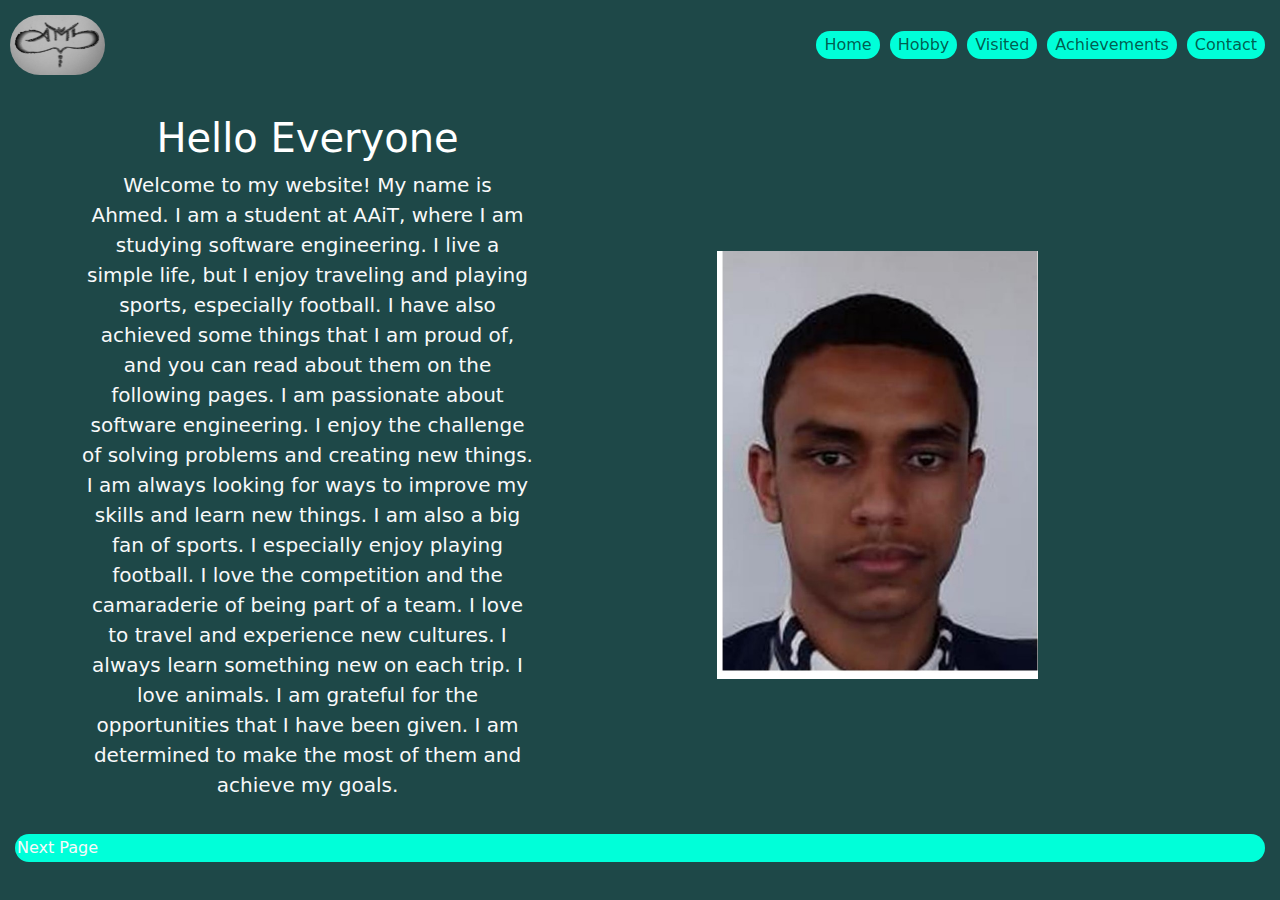
<file: src/index.html>
<!DOCTYPE html>
<html lang="en">
<head>
    <meta charset="UTF-8">
    <meta name="viewport" content="width=device-width, initial-scale=1.0">
    <title>Hobby Page</title>
    <link rel="stylesheet" href="../assets/main.css">
    <style>
        .header {
            background-color: #f8f9fa; 
            padding: 10px;
        }

        .footerall {
            background-color: #f8f9fa;
            padding: 10px;
            
        }

        .header__logo{
            border-radius: 50px;
        }

        
        .navbar-nav {
            margin-left: auto;
        }

        .nav-link {
            background-color: #00ffd9;
            padding: 2px;
            margin: 5px;
            border-radius: 50px;
        }

        .nav-link:hover {
            background-color: #28a745;
        }


    .content__title {
        text-align: center;
    }
    .content__text {
        margin-right: 45%;
    }

    @media (max-width: 768px) {
        .content__image {
            width: 100%;
            float: none;
            margin-right: 0;
            margin-bottom: 20px;
        }
        .content__text {
            margin-left: 0;
        }
    }

    </style>
</head>
<body class="bg-primary text-light" >
    <header class="header navbar navbar-expand-lg navbar-light bg-primary">
        <a href="#" class="navbar-brand">
            <img src="images/logo2.png" class="header__logo w-25" alt="Logo">
        </a>
        <button class="navbar-toggler" type="button" data-toggle="collapse" data-target="#navbarNav" aria-controls="navbarNav" aria-expanded="false" aria-label="Toggle navigation">
            <span class="navbar-toggler-icon"></span>
        </button>
        <div class="collapse navbar-collapse" id="navbarNav">
            <ul class="navbar-nav">
                <li class="nav-item">
                    <a href="index.html" class="nav-link">Home</a>
                </li>
                <li class="nav-item">
                    <a href="hobby.html" class="nav-link">Hobby</a>
                </li>
                <li class="nav-item">
                    <a href="travel.html" class="nav-link">Visited</a>
                </li>
                <li class="nav-item">
                    <a href="achievment.html" class="nav-link">Achievements</a>
                </li>
                <li class="nav-item">
                    <a href="contact.html" class="nav-link">Contact</a>
                </li>
                
                
                
                
            </ul>
        </div>
    </header>

   


    <div class="container  text-center mt-4">
        <div class="row align-items-center ">
            <div class="col-md-5">
                    
                <h1 class="h1 text-white">Hello Everyone</h1>
                <p class="lead">
                    Welcome to my website!
                    My name is Ahmed. I am a student at AAiT, where I am studying software engineering. I live a simple life, but I enjoy traveling and playing sports, especially football. I have also achieved some things that I am proud of, and you can read about them on the following pages.
                    I am passionate about software engineering. I enjoy the challenge of solving problems and creating new things. I am always looking for ways to improve my skills and learn new things.
                    I am also a big fan of sports. I especially enjoy playing football. I love the competition and the camaraderie of being part of a team.
                    I love to travel and experience new cultures. I always learn something new on each trip.
                    I love animals.
                    I am grateful for the opportunities that I have been given. I am determined to make the most of them and achieve my goals.
                </p>
            </div>
            <div class="col-md-7">
                <img  src="images/matric picture.jpg" class="img-fluid" style="max-width: 50%; height: auto;" alt="Matric Picture">
               
            </div>
        </div>
        
       
    </div>
    <footer class="footerall bg-primary">
        <a href="hobby.html" class="nav-link my-2">Next Page</a>
    </footer>
</body>
</html>
</file>
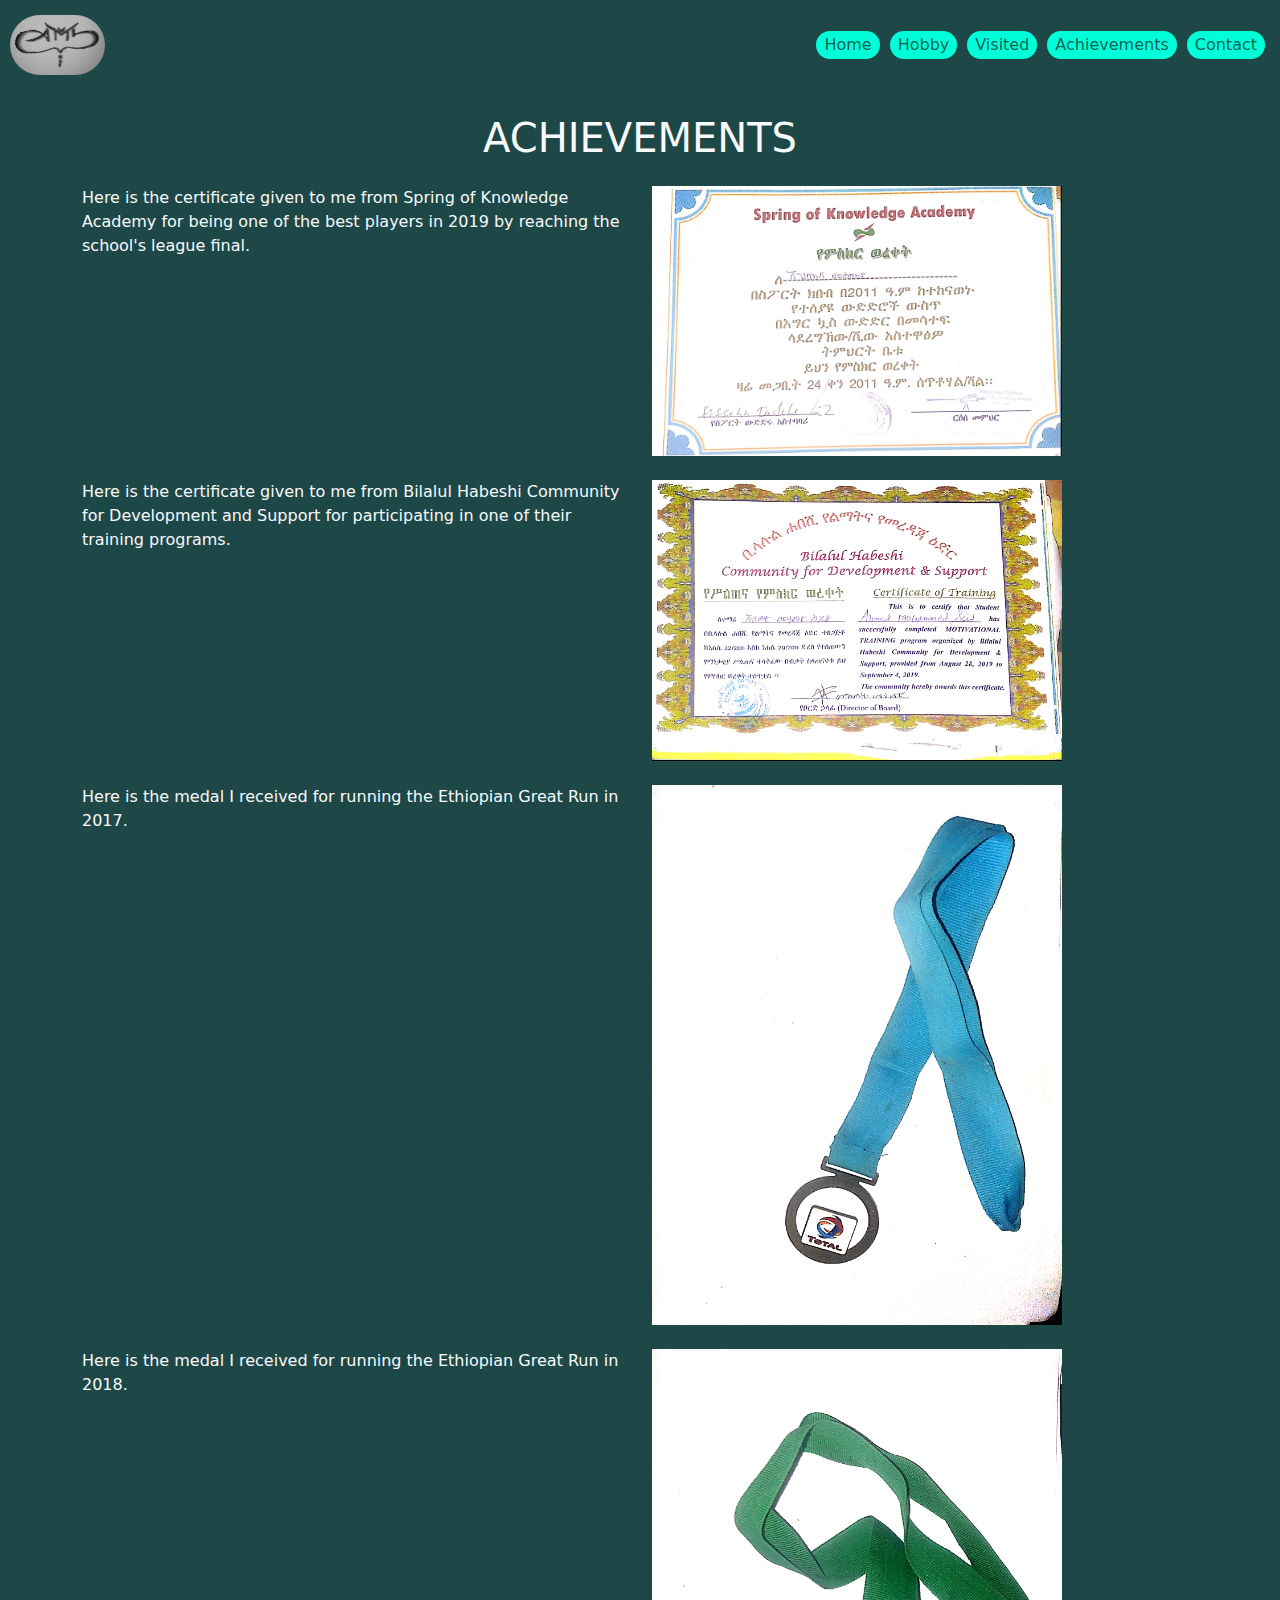
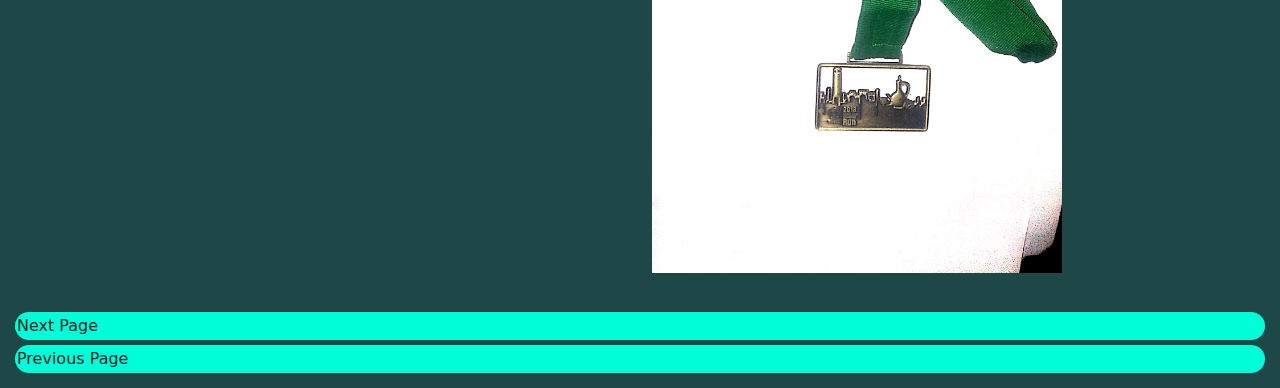
<file: src/achievment.html>
<!DOCTYPE html>
<html lang="en">
<head>
    <meta charset="UTF-8">
    <meta name="viewport" content="width=device-width, initial-scale=1.0">
    <title>Hobby Page</title>
    <link rel="stylesheet" href="../assets/main.css">
    <style>
        .header {
            background-color: #f8f9fa; 
            padding: 10px;
        }

        .footerall {
            background-color: #f8f9fa;
            padding: 10px;
            
        }

        .header__logo{
            border-radius: 50px;
        }

        .navbar-nav {
            margin-left: auto;
        }

        .nav-link {
            background-color: #00ffd9;
            padding: 2px;
            margin: 5px;
            border-radius: 50px;
        }

        .nav-link:hover {
            background-color: #28a745;
        }
    </style>
</head>
<body class="bg-primary">
    <header class="header navbar navbar-expand-lg navbar-light bg-primary">
        <a href="#" class="navbar-brand">
            <img src="images/logo2.png" class="header__logo w-25" alt="Logo">
        </a>
        <button class="navbar-toggler" type="button" data-toggle="collapse" data-target="#navbarNav" aria-controls="navbarNav" aria-expanded="false" aria-label="Toggle navigation">
            <span class="navbar-toggler-icon"></span>
        </button>
        <div class="collapse navbar-collapse" id="navbarNav">
            <ul class="navbar-nav">
                <li class="nav-item">
                    <a href="index.html" class="nav-link">Home</a>
                </li>
                <li class="nav-item">
                    <a href="hobby.html" class="nav-link">Hobby</a>
                </li>
                <li class="nav-item">
                    <a href="travel.html" class="nav-link">Visited</a>
                </li>
                <li class="nav-item">
                    <a href="achievment.html" class="nav-link">Achievements</a>
                </li>
                <li class="nav-item">
                    <a href="contact.html" class="nav-link">Contact</a>
                </li>
                
                
                
                
            </ul>
        </div>
    </header>

    <div class="container ach text-light">
        <h1 class="ach__title text-center mt-4 mb-4">ACHIEVEMENTS</h1>
        <div class="row">
            <div class="col-md-6 mb-4">
                <div class="ach__cell">
                    <p class="ach__description">Here is the certificate given to me from Spring of Knowledge Academy for being one of the best players in 2019 by reaching the school's league final.</p>
                </div>
            </div>
            <div class="col-md-6 mb-4">
                <div class="ach__cell">
                    <img src="images/achievments3.png" alt="" class="ach__image img-fluid w-75">
                </div>
            </div>
            <div class="col-md-6 mb-4">
                <div class="ach__cell">
                    <p class="ach__description">Here is the certificate given to me from Bilalul Habeshi Community for Development and Support for participating in one of their training programs.</p>
                </div>
            </div>
            <div class="col-md-6 mb-4">
                <div class="ach__cell">
                    <img src="images/achievments4.png" alt="" class="ach__image img-fluid w-75">
                </div>
            </div>
            <div class="col-md-6 mb-4">
                <div class="ach__cell">
                    <p class="ach__description">Here is the medal I received for running the Ethiopian Great Run in 2017.</p>
                </div>
            </div>
            <div class="col-md-6 mb-4">
                <div class="ach__cell">
                    <img src="images/achievments1.png" alt="" class="ach__image img-fluid w-75">
                </div>
            </div>
            <div class="col-md-6 mb-4">
                <div class="ach__cell">
                    <p class="ach__description">Here is the medal I received for running the Ethiopian Great Run in 2018.</p>
                </div>
            </div>
            <div class="col-md-6 mb-4">
                <div class="ach__cell">
                    <img src="images/achievments2.png" alt="" class="ach__image img-fluid w-75">
                </div>
            </div>
        </div>
    </div>

    <footer class="footerall bg-primary">
        <a href="contact.html" class="nav-link">Next Page</a>
        <a href="travel.html" id="contactf" class="nav-link">Previous Page</a>
    </footer>

</body>
</html>
</file>
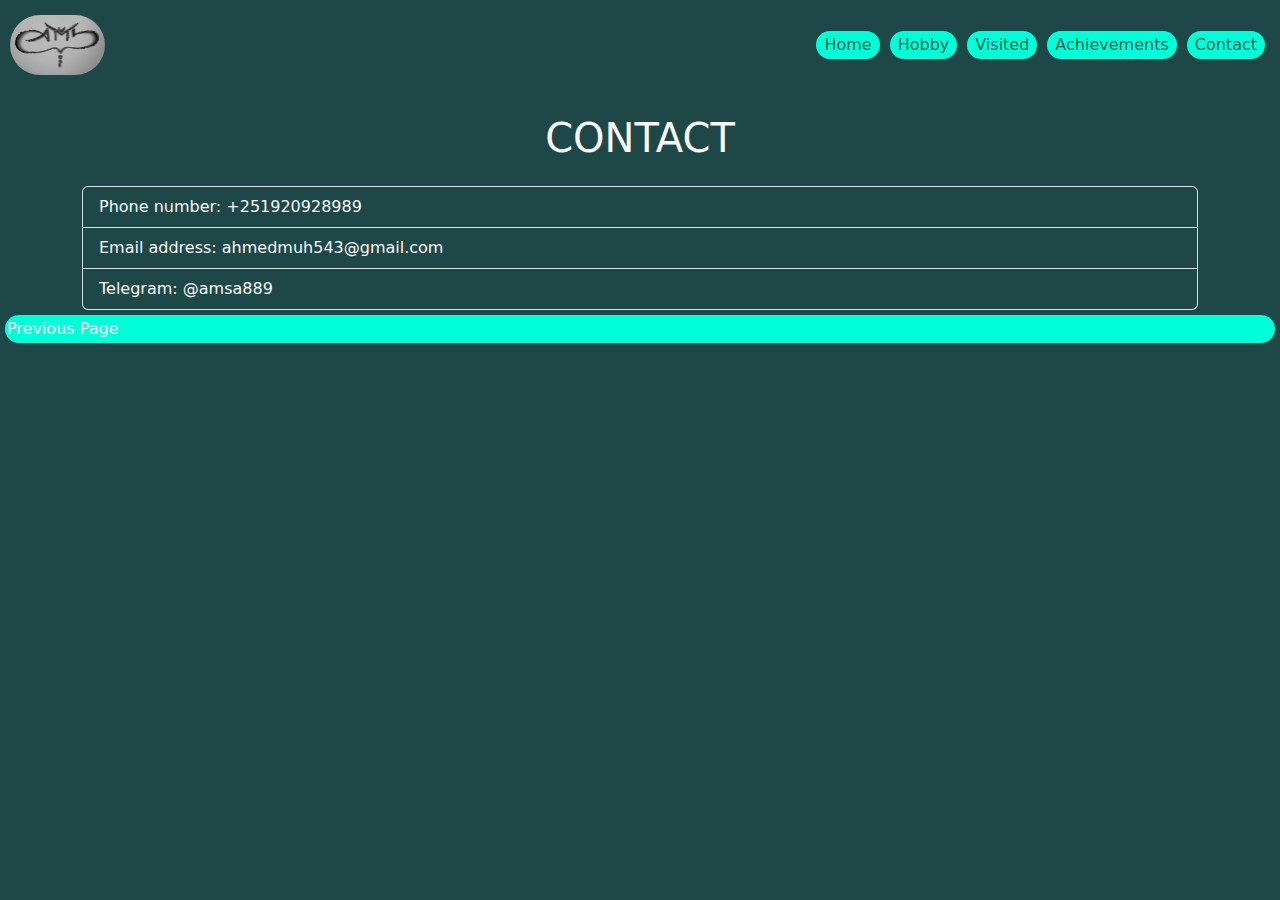
<file: src/contact.html>
<!DOCTYPE html>
<html lang="en">
<head>
    <meta charset="UTF-8">
    <meta name="viewport" content="width=device-width, initial-scale=1.0">
    <title>Hobby Page</title>
    <link rel="stylesheet" href="../assets/main.css">
    <style>
        .header {
            background-color: #f8f9fa; 
            padding: 10px;
        }

        .footerall {
            background-color: #f8f9fa;
            padding: 10px;
            
        }

        .header__logo{
            border-radius: 50px;
        }

        
        .navbar-nav {
            margin-left: auto;
        }

        .nav-link {
            background-color: #00ffd9;
            padding: 2px;
            margin: 5px;
            border-radius: 50px;
        }

        .nav-link:hover {
            background-color: #28a745;
        }
    </style>
</head>
<body class="bg-primary text-light">
    <header class="header navbar navbar-expand-lg navbar-light bg-primary">
        <a href="#" class="navbar-brand">
            <img src="images/logo2.png" class="header__logo w-25" alt="Logo">
        </a>
        <button class="navbar-toggler" type="button" data-toggle="collapse" data-target="#navbarNav" aria-controls="navbarNav" aria-expanded="false" aria-label="Toggle navigation">
            <span class="navbar-toggler-icon"></span>
        </button>
        <div class="collapse navbar-collapse" id="navbarNav">
            <ul class="navbar-nav">
                <li class="nav-item">
                    <a href="index.html" class="nav-link">Home</a>
                </li>
                <li class="nav-item">
                    <a href="hobby.html" class="nav-link">Hobby</a>
                </li>
                <li class="nav-item">
                    <a href="travel.html" class="nav-link">Visited</a>
                </li>
                <li class="nav-item">
                    <a href="achievment.html" class="nav-link">Achievements</a>
                </li>
                <li class="nav-item">
                    <a href="contact.html" class="nav-link">Contact</a>
                </li>
                            
            </ul>
        </div>
    </header>

   
    <div class="container">
        <h1 class="container__title text-center mt-4 mb-4">CONTACT</h1>
    </div>

    <div class="container bg-primary text-light">
        <ul class="list-group cont__list bg-primary text-light">
            <li class="list-group-item cont__item bg-primary text-light">Phone number: +251920928989</li>
            <li class="list-group-item cont__item bg-primary text-light">Email address: ahmedmuh543@gmail.com</li>
            <li class="list-group-item cont__item bg-primary text-light">Telegram: @amsa889</li>
        </ul>
    </div>

    <footer id="contactf" class="footer bg-primary">
        <a href="achievment.html" class="nav-link">Previous Page</a>
    </footer>

</body>
</html>
</file>
